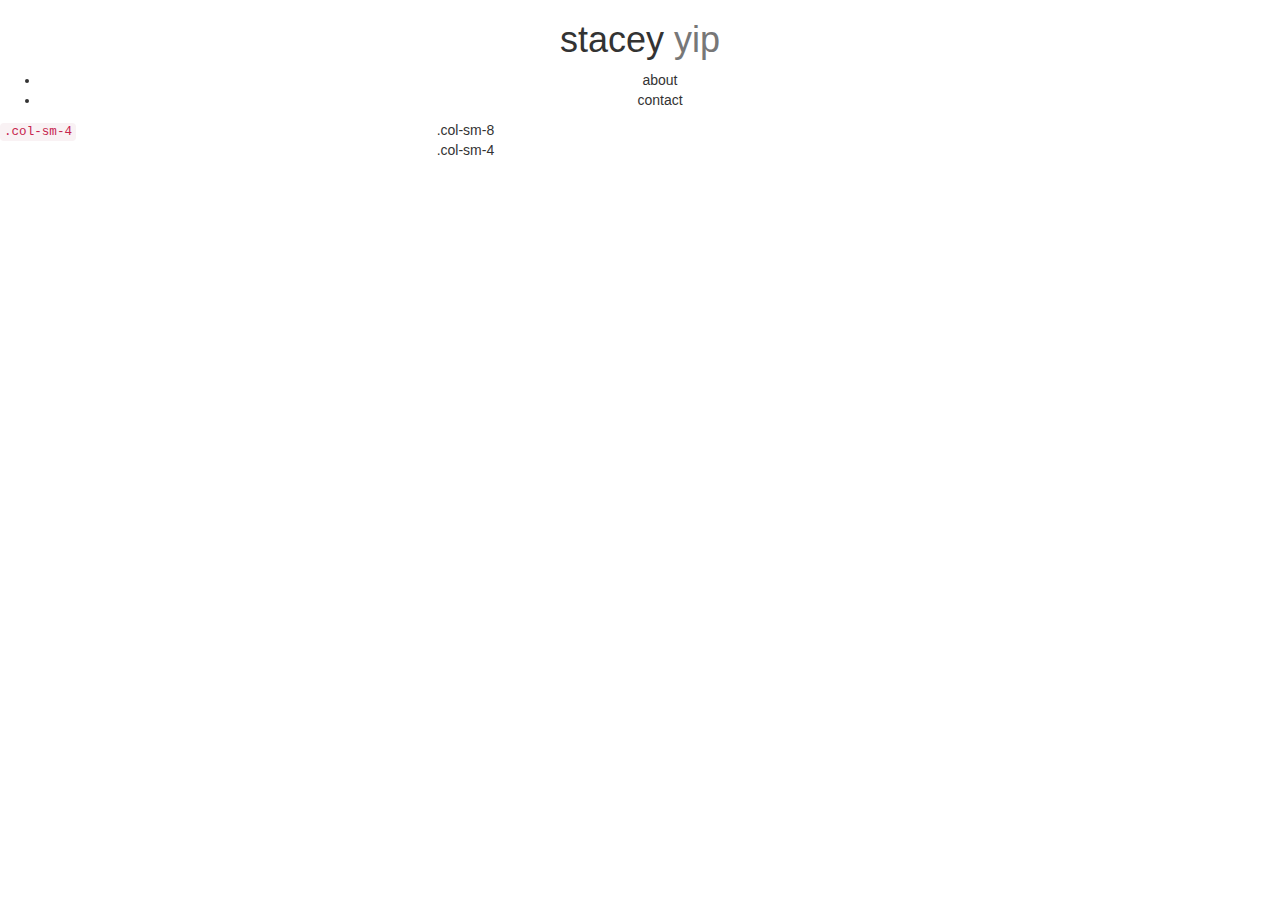
<file: index.html>
<!DOCTYPE html>
<html lang="en">
  <head>
    <title>stacey yip</title>
    <meta charset="utf-8">
    <meta name="viewport" content="width=device-width, initial-scale=1">
    <link rel="stylesheet" href="./css/bootstrap.css">
    <script src="https://ajax.googleapis.com/ajax/libs/jquery/3.3.1/jquery.min.js"></script>
    <script src="https://maxcdn.bootstrapcdn.com/bootstrap/3.3.7/js/bootstrap.min.js"></script>
  </head>

  <body>
    <div class="container">
      <h1 class="text-center">stacey <span class="text-muted">yip</div></span></h1>
      <ul class="text-center">
        <li>about</li>
        <li>contact</li>
      </ul>

      <div class="row">
        <div class="col-sm-4"><code>.col-sm-4</code></div>
        <div class="col-sm-8">.col-sm-8</div>
        <div class="col-sm-4">.col-sm-4</div>
      </div>


    </div>
  </body>
</html>
</file>
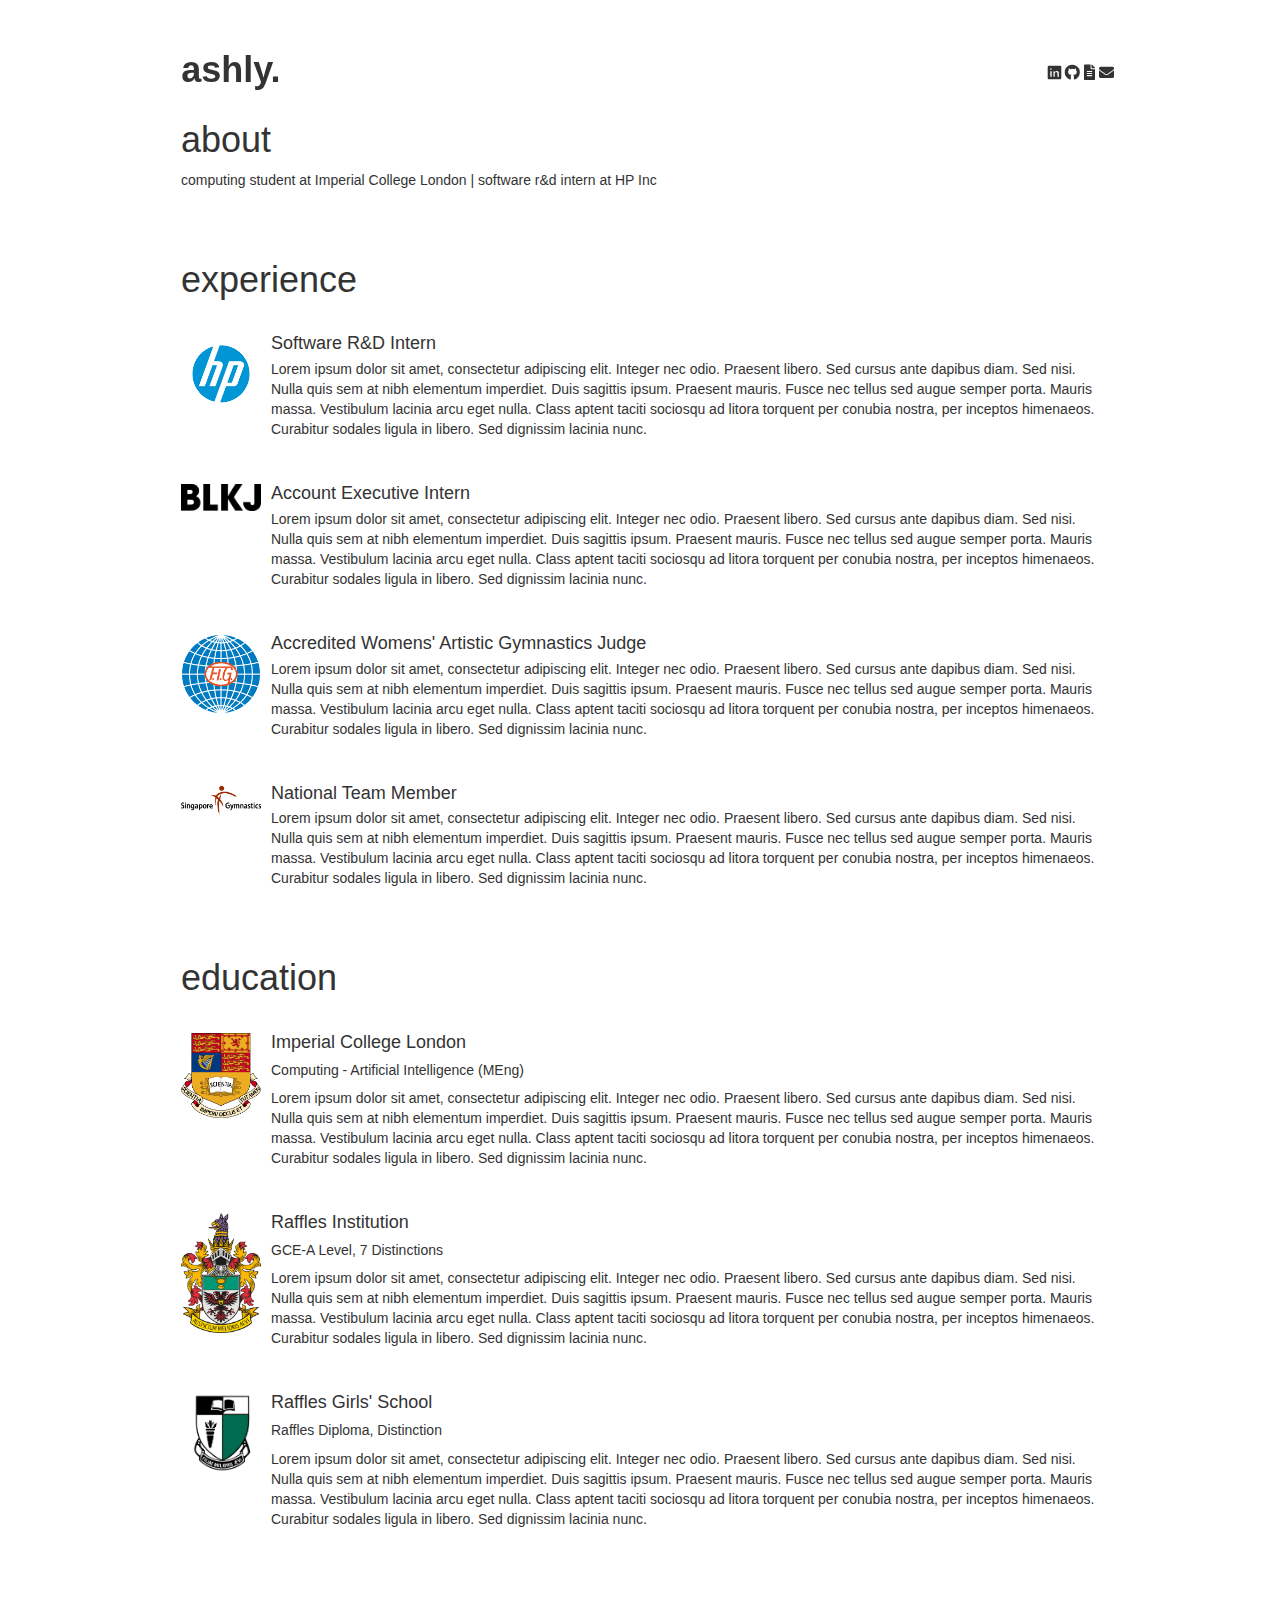
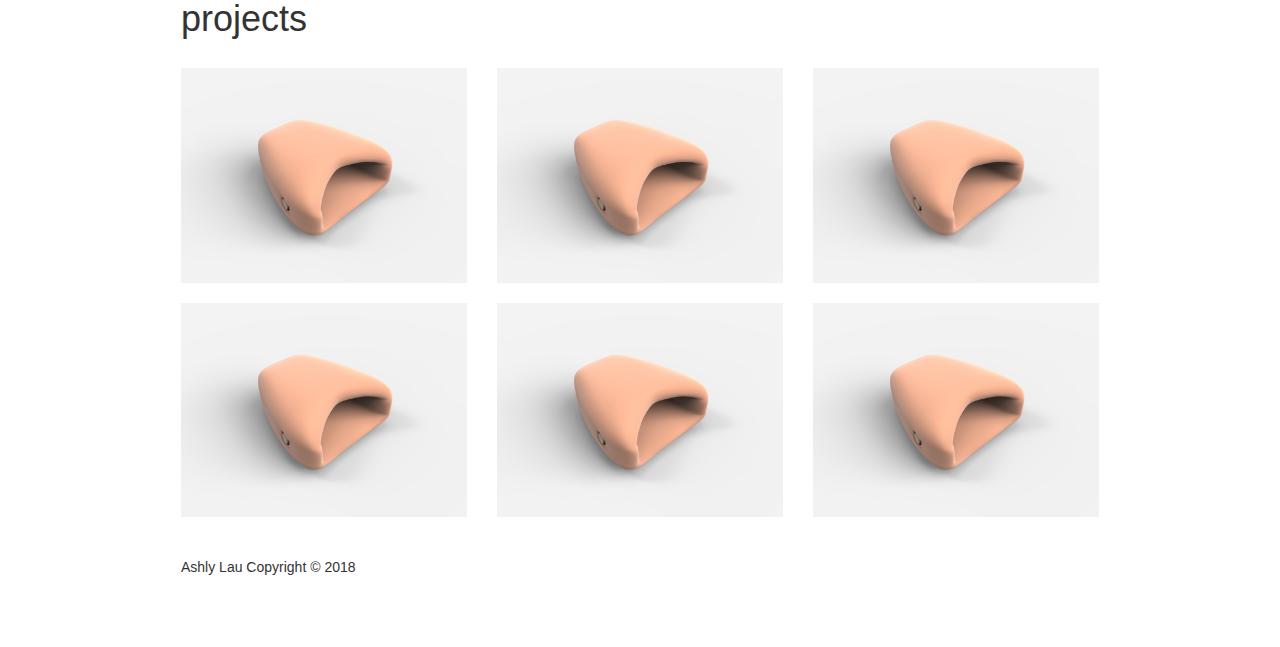
<file: my-website/index.html>
<!DOCTYPE html>
<html lang="en" dir="ltr">
  <head>
    <meta charset="utf-8">
    <link rel="stylesheet" href="./css/bootstrap.css">
    <link rel="stylesheet" href="./css/mystylesheet.css">
    <link rel="stylesheet" href="./css/webfonts/all.css">
    <link rel="stylesheet" href="./css/webfonts/brands.css">
    <title>ashly</title>
  </head>

  <body>
    <header>
      <div class="navbar navbar-fixed-top">
        <div class="container">
          <h1><a href="index.html" style="text-decoration: none">ashly.</a>
            <span class="navbar-text navbar-right">
              <a href="https://www.linkedin.com/in/ashly-lau"><i class="fab fa-linkedin"></i></a>
              <a href="https://github.com/ashlylau"><i class="fab fa-github"></i></a>
              <a href="./AshlyResume.pdf" download><i class="fas fa-file-alt"></i></a>
              <i class="fas fa-envelope"></i>
            </span>
          </h1>
        </div>
      </div>
    </header>

    <!-- <div class="sidenav">
      <div class="container">
        <ul>
          <li>about</li>
          <li>experience</li>
          <li>education</li>
          <li>projects</li>
        </ul>
      </div>
    </div> -->



    <div class="about container">
      <h1>about</h1>
      <p>computing student at Imperial College London | software r&d intern at HP Inc</p>
    </div>



    <div class="experience container content-margin">
      <h1>experience</h1>
      <div class="media">
        <div class="media-left media-top">
          <img src="./img/hplogo.png" class="media-object" style="width:80px">
        </div>
        <div class="media-body">
          <h4 class="media-heading">Software R&D Intern</h4>
          <p>Lorem ipsum dolor sit amet, consectetur adipiscing elit. Integer nec odio. Praesent libero. Sed cursus ante dapibus diam. Sed nisi. Nulla quis sem at nibh elementum imperdiet. Duis sagittis ipsum. Praesent mauris. Fusce nec tellus sed augue semper porta. Mauris massa. Vestibulum lacinia arcu eget nulla. Class aptent taciti sociosqu ad litora torquent per conubia nostra, per inceptos himenaeos. Curabitur sodales ligula in libero. Sed dignissim lacinia nunc. </p>
        </div>
      </div>

      <div class="media">
        <div class="media-left media-top">
          <img src="./img/blkj.png" class="media-object" style="width:80px">
        </div>
        <div class="media-body">
          <h4 class="media-heading">Account Executive Intern</h4>
          <p>Lorem ipsum dolor sit amet, consectetur adipiscing elit. Integer nec odio. Praesent libero. Sed cursus ante dapibus diam. Sed nisi. Nulla quis sem at nibh elementum imperdiet. Duis sagittis ipsum. Praesent mauris. Fusce nec tellus sed augue semper porta. Mauris massa. Vestibulum lacinia arcu eget nulla. Class aptent taciti sociosqu ad litora torquent per conubia nostra, per inceptos himenaeos. Curabitur sodales ligula in libero. Sed dignissim lacinia nunc. </p>
        </div>
      </div>

      <div class="media">
        <div class="media-left media-top">
          <img src="./img/fig.png" class="media-object" style="width:80px">
        </div>
        <div class="media-body">
          <h4 class="media-heading">Accredited Womens' Artistic Gymnastics Judge</h4>
          <p>Lorem ipsum dolor sit amet, consectetur adipiscing elit. Integer nec odio. Praesent libero. Sed cursus ante dapibus diam. Sed nisi. Nulla quis sem at nibh elementum imperdiet. Duis sagittis ipsum. Praesent mauris. Fusce nec tellus sed augue semper porta. Mauris massa. Vestibulum lacinia arcu eget nulla. Class aptent taciti sociosqu ad litora torquent per conubia nostra, per inceptos himenaeos. Curabitur sodales ligula in libero. Sed dignissim lacinia nunc. </p>
        </div>
      </div>

      <div class="media">
        <div class="media-left media-top">
          <img src="./img/sg.png" class="media-object" style="width:80px">
        </div>
        <div class="media-body">
          <h4 class="media-heading">National Team Member</h4>
          <p>Lorem ipsum dolor sit amet, consectetur adipiscing elit. Integer nec odio. Praesent libero. Sed cursus ante dapibus diam. Sed nisi. Nulla quis sem at nibh elementum imperdiet. Duis sagittis ipsum. Praesent mauris. Fusce nec tellus sed augue semper porta. Mauris massa. Vestibulum lacinia arcu eget nulla. Class aptent taciti sociosqu ad litora torquent per conubia nostra, per inceptos himenaeos. Curabitur sodales ligula in libero. Sed dignissim lacinia nunc. </p>
        </div>
      </div>
    </div>



    <div class="education container">
      <h1>education</h1>
      <div class="media">
        <div class="media-left media-top">
          <img src="./img/iclcrest.png" class="media-object" style="width:80px">
        </div>
        <div class="media-body">
          <h4 class="media-heading">Imperial College London</h4>
          <h5>Computing - Artificial Intelligence (MEng)</h5>
          <p>Lorem ipsum dolor sit amet, consectetur adipiscing elit. Integer nec odio. Praesent libero. Sed cursus ante dapibus diam. Sed nisi. Nulla quis sem at nibh elementum imperdiet. Duis sagittis ipsum. Praesent mauris. Fusce nec tellus sed augue semper porta. Mauris massa. Vestibulum lacinia arcu eget nulla. Class aptent taciti sociosqu ad litora torquent per conubia nostra, per inceptos himenaeos. Curabitur sodales ligula in libero. Sed dignissim lacinia nunc. </p>
        </div>
      </div>

      <div class="media">
        <div class="media-left media-top">
          <img src="./img/ri.png" class="media-object" style="width:80px">
        </div>
        <div class="media-body">
          <h4 class="media-heading">Raffles Institution</h4>
          <h5>GCE-A Level, 7 Distinctions</h5>
          <p>Lorem ipsum dolor sit amet, consectetur adipiscing elit. Integer nec odio. Praesent libero. Sed cursus ante dapibus diam. Sed nisi. Nulla quis sem at nibh elementum imperdiet. Duis sagittis ipsum. Praesent mauris. Fusce nec tellus sed augue semper porta. Mauris massa. Vestibulum lacinia arcu eget nulla. Class aptent taciti sociosqu ad litora torquent per conubia nostra, per inceptos himenaeos. Curabitur sodales ligula in libero. Sed dignissim lacinia nunc. </p>
        </div>
      </div>

      <div class="media">
        <div class="media-left media-top">
          <img src="./img/rgs.png" class="media-object" style="width:80px">
        </div>
        <div class="media-body">
          <h4 class="media-heading">Raffles Girls' School</h4>
          <h5>Raffles Diploma, Distinction</h5>
          <p>Lorem ipsum dolor sit amet, consectetur adipiscing elit. Integer nec odio. Praesent libero. Sed cursus ante dapibus diam. Sed nisi. Nulla quis sem at nibh elementum imperdiet. Duis sagittis ipsum. Praesent mauris. Fusce nec tellus sed augue semper porta. Mauris massa. Vestibulum lacinia arcu eget nulla. Class aptent taciti sociosqu ad litora torquent per conubia nostra, per inceptos himenaeos. Curabitur sodales ligula in libero. Sed dignissim lacinia nunc. </p>
        </div>
      </div>
    </div>


    <div class="projects container">
      <h1>projects</h1>
      <div class="row">
        <div class="col-lg-4 col-sm-6 col-xs-12 top-buffer">
          <a href="project.html"><img src="./img/balletshoe-sleeve.jpg" class="img-responsive"></a>
        </div>
        <div class="col-lg-4 col-sm-6 col-xs-12 top-buffer">
          <a href="project.html"><img src="./img/balletshoe-sleeve.jpg" class="img-responsive"></a>
        </div>
        <div class="col-lg-4 col-sm-6 col-xs-12 top-buffer">
          <a href="project.html"><img src="./img/balletshoe-sleeve.jpg" class="img-responsive"></a>
        </div>
        <div class="col-lg-4 col-sm-6 col-xs-12 top-buffer">
          <a href="project.html"><img src="./img/balletshoe-sleeve.jpg" class="img-responsive"></a>
        </div>
        <div class="col-lg-4 col-sm-6 col-xs-12 top-buffer">
          <a href="project.html"><img src="./img/balletshoe-sleeve.jpg" class="img-responsive"></a>
        </div>
        <div class="col-lg-4 col-sm-6 col-xs-12 top-buffer">
          <a href="project.html"><img src="./img/balletshoe-sleeve.jpg" class="img-responsive"></a>
        </div>
      </div>
    </div>



    <footer class="container">Ashly Lau Copyright &copy; 2018</footer>

  </body>
</html>
</file>
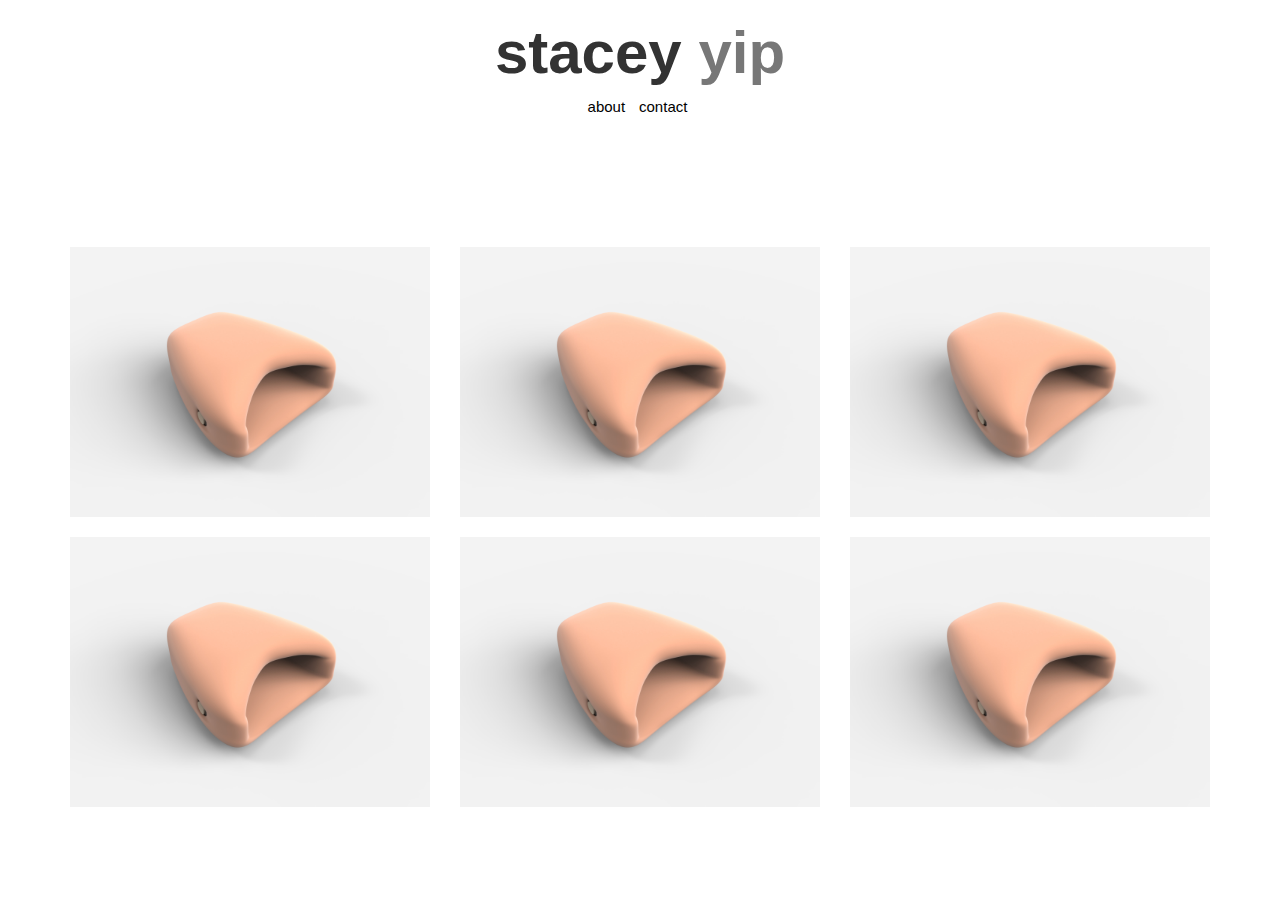
<file: stacey-website/index.html>
<!DOCTYPE html>
<html lang="en">
  <head>
    <title>stacey yip</title>
    <meta charset="utf-8">
    <meta name="viewport" content="width=device-width, initial-scale=1">
    <link rel="stylesheet" href="./css/bootstrap.css">
    <script src="https://ajax.googleapis.com/ajax/libs/jquery/3.3.1/jquery.min.js"></script>
    <script src="https://maxcdn.bootstrapcdn.com/bootstrap/3.3.7/js/bootstrap.min.js"></script>
  </head>

  <body>
    <div class="website-name">
      <h1 class="text-center">stacey <span class="text-muted">yip</span></h1>
      <ul class="list-inline text-center">
        <li><a href="about.html">about</a></li>
        <li><a href="contact.html">contact</a></li>
      </ul>
    </div>

    <div class="container center">
      <div class="row">
        <div class="col-lg-4 col-sm-6 col-xs-12 top-buffer">
          <a href="image.html"><img src="./img/balletshoe-sleeve.jpg" class="img-responsive"></a>
        </div>
        <div class="col-lg-4 col-sm-6 col-xs-12 top-buffer">
          <a href="image.html"><img src="./img/balletshoe-sleeve.jpg" class="img-responsive"></a>
        </div>
        <div class="col-lg-4 col-sm-6 col-xs-12 top-buffer">
          <a href="image.html"><img src="./img/balletshoe-sleeve.jpg" class="img-responsive"></a>
        </div>
        <div class="col-lg-4 col-sm-6 col-xs-12 top-buffer">
          <a href="image.html"><img src="./img/balletshoe-sleeve.jpg" class="img-responsive"></a>
        </div>
        <div class="col-lg-4 col-sm-6 col-xs-12 top-buffer">
          <a href="image.html"><img src="./img/balletshoe-sleeve.jpg" class="img-responsive"></a>
        </div>
        <div class="col-lg-4 col-sm-6 col-xs-12 top-buffer">
          <a href="image.html"><img src="./img/balletshoe-sleeve.jpg" class="img-responsive"></a>
        </div>
        <!-- <div class="col-lg-4 col-sm-6 col-xs-12 top-buffer">
          <img src="./img/overview-2.jpg" class="img-responsive">
        </div>
        <div class="col-lg-4 col-sm-6 col-xs-12 top-buffer">
          <img src="./img/screenshot.png" class="img-responsive">
        </div>
        <div class="col-lg-4 col-sm-6 col-xs-12 top-buffer">
          <img src="./img/screenshot.png" class="img-responsive">
        </div>
        <div class="col-lg-4 col-sm-6 col-xs-12 top-buffer">
          <img src="./img/ring-4.jpg" class="img-responsive">
        </div>
        <div class="col-lg-4 col-sm-6 col-xs-12 top-buffer">
          <img src="./img/scanbinet-03.jpg" class="img-responsive">
        </div> -->
      </div>
    </div>


    <!-- <div class="grid-container">
      <div class="grid-item">
        <img src="./img/balletshoe-sleeve.jpg" class="img-responsive">
      </div>
      <div class="grid-item">
        <img src="./img/overview-2.jpg" class="img-responsive">
      </div>
      <div class="grid-item">
        <img src="./img/ring-4.jpg" class="img-responsive">
      </div>
      <div class="grid-item">
        <img src="./img/scanbinet-03.jpg" class="img-responsive">
      </div>
      <div class="grid-item">
        <img src="./img/screenshot.png" class="img-responsive">
      </div>
      <div class="grid-item">
        <img src="./img/screenshot-2.png" class="img-responsive">
      </div>
    </div> -->


  </body>
</html>
</file>
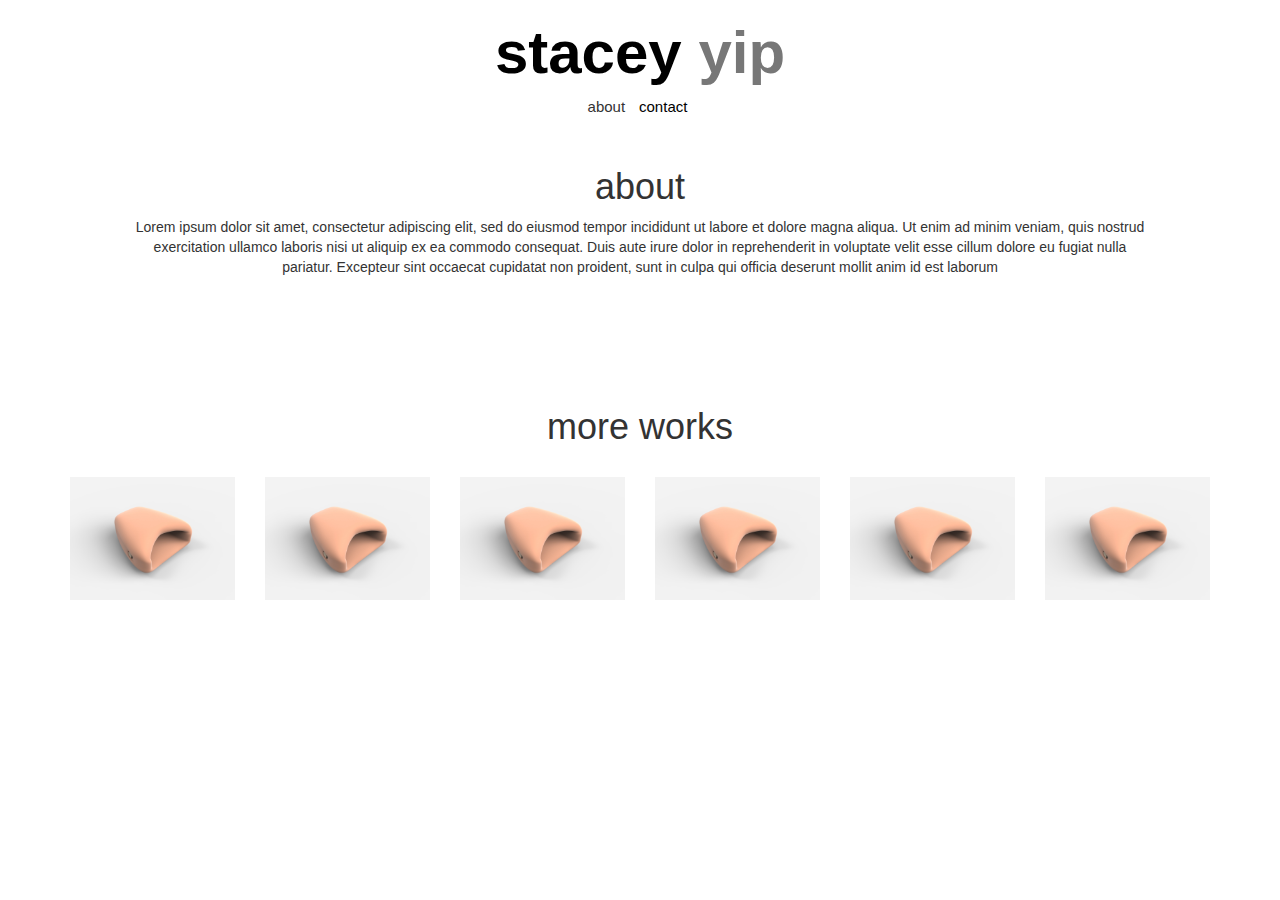
<file: about.html>
<!DOCTYPE html>
<html lang="en">
  <head>
    <title>stacey yip | about</title>
    <meta charset="utf-8">
    <meta name="viewport" content="width=device-width, initial-scale=1">
    <link rel="stylesheet" href="./css/bootstrap.css">
    <script src="https://ajax.googleapis.com/ajax/libs/jquery/3.3.1/jquery.min.js"></script>
    <script src="https://maxcdn.bootstrapcdn.com/bootstrap/3.3.7/js/bootstrap.min.js"></script>
  </head>

  <body>
    <div class="website-name">
      <h1 class="text-center"><a href="index.html">stacey <span class="text-muted">yip</span></a></h1>
      <ul class="list-inline text-center">
        <li class="current">about</li>
        <li><a href="contact.html">contact</a></li>
      </ul>
    </div>

    <div class="about text-center">
      <h1>about</h1>
      <p>Lorem ipsum dolor sit amet, consectetur adipiscing elit, sed do eiusmod tempor incididunt ut labore et dolore magna aliqua. Ut enim ad minim veniam, quis nostrud exercitation ullamco laboris nisi ut aliquip ex ea commodo consequat. Duis aute irure dolor in reprehenderit in voluptate velit esse cillum dolore eu fugiat nulla pariatur. Excepteur sint occaecat cupidatat non proident, sunt in culpa qui officia deserunt mollit anim id est laborum</p>
    </div>


    <div class="container center">
      <div class="moreworks text-center">
        <h1>more works</h1>
      </div>
      <div class="row">
        <div class="col-lg-2 col-sm-4 col-xs-6 top-buffer">
          <a href="image.html"><img src="./img/balletshoe-sleeve.jpg" class="img-responsive"></a>
        </div>
        <div class="col-lg-2 col-sm-4 col-xs-6 top-buffer">
          <a href="image.html"><img src="./img/balletshoe-sleeve.jpg" class="img-responsive"></a>
        </div>
        <div class="col-lg-2 col-sm-4 col-xs-6 top-buffer">
          <a href="image.html"><img src="./img/balletshoe-sleeve.jpg" class="img-responsive"></a>
        </div>
        <div class="col-lg-2 col-sm-4 col-xs-6 top-buffer">
          <a href="image.html"><img src="./img/balletshoe-sleeve.jpg" class="img-responsive"></a>
        </div>
        <div class="col-lg-2 col-sm-4 col-xs-6 top-buffer">
          <a href="image.html"><img src="./img/balletshoe-sleeve.jpg" class="img-responsive"></a>
        </div>
        <div class="col-lg-2 col-sm-4 col-xs-6 top-buffer">
          <a href="image.html"><img src="./img/balletshoe-sleeve.jpg" class="img-responsive"></a>
        </div>

        <!-- <div class="col-lg-4 col-sm-6 col-xs-12 top-buffer">
          <img src="./img/overview-2.jpg" class="img-responsive">
        </div>
        <div class="col-lg-4 col-sm-6 col-xs-12 top-buffer">
          <img src="./img/screenshot.png" class="img-responsive">
        </div>
        <div class="col-lg-4 col-sm-6 col-xs-12 top-buffer">
          <img src="./img/screenshot.png" class="img-responsive">
        </div>
        <div class="col-lg-4 col-sm-6 col-xs-12 top-buffer">
          <img src="./img/ring-4.jpg" class="img-responsive">
        </div>
        <div class="col-lg-4 col-sm-6 col-xs-12 top-buffer">
          <img src="./img/scanbinet-03.jpg" class="img-responsive">
        </div> -->
      </div>
    </div>


    <!-- <div class="grid-container">
      <div class="grid-item">
        <img src="./img/balletshoe-sleeve.jpg" class="img-responsive">
      </div>
      <div class="grid-item">
        <img src="./img/overview-2.jpg" class="img-responsive">
      </div>
      <div class="grid-item">
        <img src="./img/ring-4.jpg" class="img-responsive">
      </div>
      <div class="grid-item">
        <img src="./img/scanbinet-03.jpg" class="img-responsive">
      </div>
      <div class="grid-item">
        <img src="./img/screenshot.png" class="img-responsive">
      </div>
      <div class="grid-item">
        <img src="./img/screenshot-2.png" class="img-responsive">
      </div>
    </div> -->


  </body>
</html>
</file>
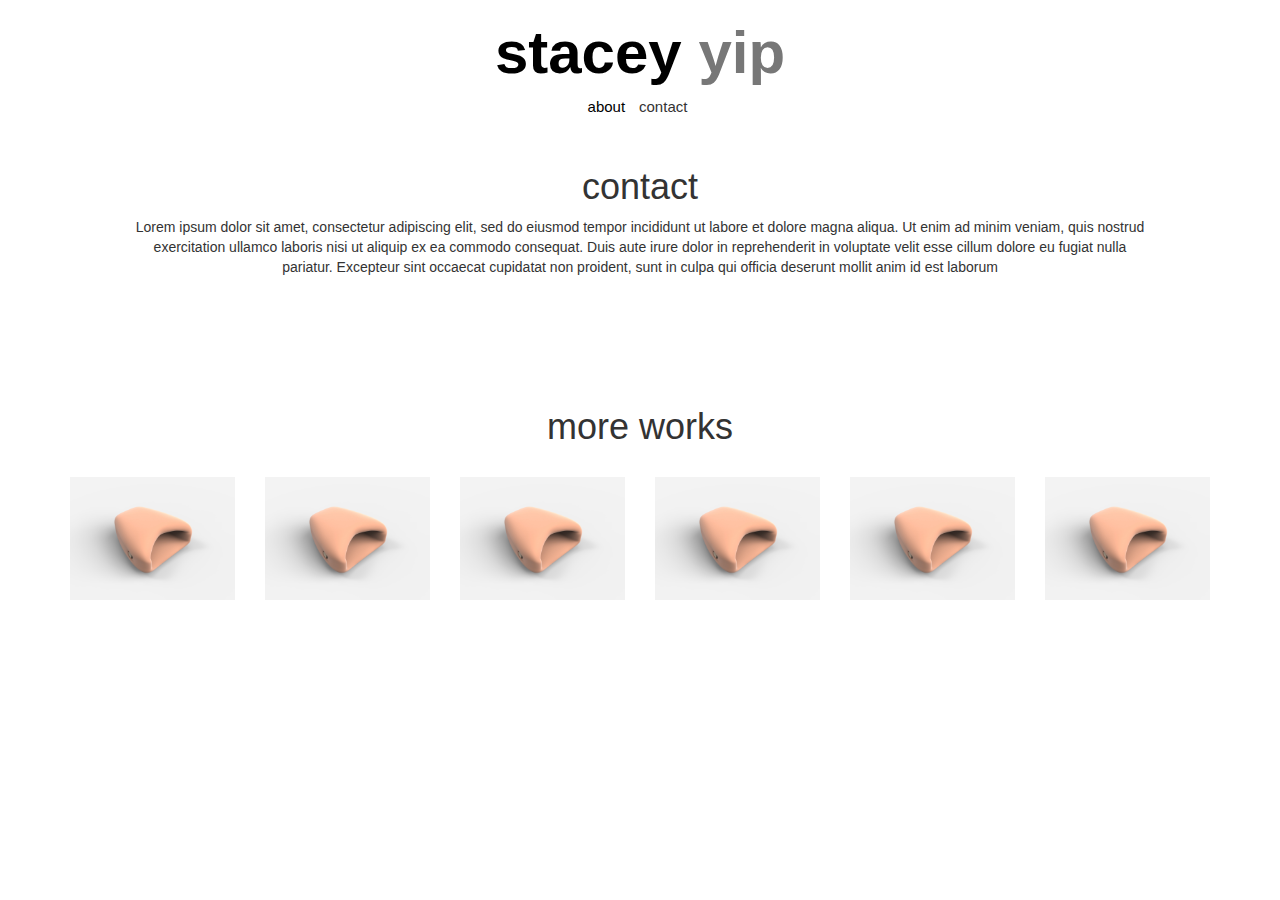
<file: contact.html>
<!DOCTYPE html>
<html lang="en">
  <head>
    <title>stacey yip | contact</title>
    <meta charset="utf-8">
    <meta name="viewport" content="width=device-width, initial-scale=1">
    <link rel="stylesheet" href="./css/bootstrap.css">
    <script src="https://ajax.googleapis.com/ajax/libs/jquery/3.3.1/jquery.min.js"></script>
    <script src="https://maxcdn.bootstrapcdn.com/bootstrap/3.3.7/js/bootstrap.min.js"></script>
  </head>

  <body>
    <div class="website-name">
      <h1 class="text-center"><a href="index.html">stacey <span class="text-muted">yip</span></a></h1>
      <ul class="list-inline text-center">
        <li><a href="about.html">about</a></li>
        <li class="current">contact</li>
      </ul>
    </div>

    <div class="contact text-center">
      <h1>contact</h1>
      <p>Lorem ipsum dolor sit amet, consectetur adipiscing elit, sed do eiusmod tempor incididunt ut labore et dolore magna aliqua. Ut enim ad minim veniam, quis nostrud exercitation ullamco laboris nisi ut aliquip ex ea commodo consequat. Duis aute irure dolor in reprehenderit in voluptate velit esse cillum dolore eu fugiat nulla pariatur. Excepteur sint occaecat cupidatat non proident, sunt in culpa qui officia deserunt mollit anim id est laborum</p>
    </div>


    <div class="container center">
      <div class="moreworks text-center">
        <h1>more works</h1>
      </div>
      <div class="row">
        <div class="col-lg-2 col-sm-4 col-xs-6 top-buffer">
          <a href="image.html"><img src="./img/balletshoe-sleeve.jpg" class="img-responsive"></a>
        </div>
        <div class="col-lg-2 col-sm-4 col-xs-6 top-buffer">
          <a href="image.html"><img src="./img/balletshoe-sleeve.jpg" class="img-responsive"></a>
        </div>
        <div class="col-lg-2 col-sm-4 col-xs-6 top-buffer">
          <a href="image.html"><img src="./img/balletshoe-sleeve.jpg" class="img-responsive"></a>
        </div>
        <div class="col-lg-2 col-sm-4 col-xs-6 top-buffer">
          <a href="image.html"><img src="./img/balletshoe-sleeve.jpg" class="img-responsive"></a>
        </div>
        <div class="col-lg-2 col-sm-4 col-xs-6 top-buffer">
          <a href="image.html"><img src="./img/balletshoe-sleeve.jpg" class="img-responsive"></a>
        </div>
        <div class="col-lg-2 col-sm-4 col-xs-6 top-buffer">
          <a href="image.html"><img src="./img/balletshoe-sleeve.jpg" class="img-responsive"></a>
        </div>

        <!-- <div class="col-lg-4 col-sm-6 col-xs-12 top-buffer">
          <img src="./img/overview-2.jpg" class="img-responsive">
        </div>
        <div class="col-lg-4 col-sm-6 col-xs-12 top-buffer">
          <img src="./img/screenshot.png" class="img-responsive">
        </div>
        <div class="col-lg-4 col-sm-6 col-xs-12 top-buffer">
          <img src="./img/screenshot.png" class="img-responsive">
        </div>
        <div class="col-lg-4 col-sm-6 col-xs-12 top-buffer">
          <img src="./img/ring-4.jpg" class="img-responsive">
        </div>
        <div class="col-lg-4 col-sm-6 col-xs-12 top-buffer">
          <img src="./img/scanbinet-03.jpg" class="img-responsive">
        </div> -->
      </div>
    </div>


    <!-- <div class="grid-container">
      <div class="grid-item">
        <img src="./img/balletshoe-sleeve.jpg" class="img-responsive">
      </div>
      <div class="grid-item">
        <img src="./img/overview-2.jpg" class="img-responsive">
      </div>
      <div class="grid-item">
        <img src="./img/ring-4.jpg" class="img-responsive">
      </div>
      <div class="grid-item">
        <img src="./img/scanbinet-03.jpg" class="img-responsive">
      </div>
      <div class="grid-item">
        <img src="./img/screenshot.png" class="img-responsive">
      </div>
      <div class="grid-item">
        <img src="./img/screenshot-2.png" class="img-responsive">
      </div>
    </div> -->


  </body>
</html>
</file>
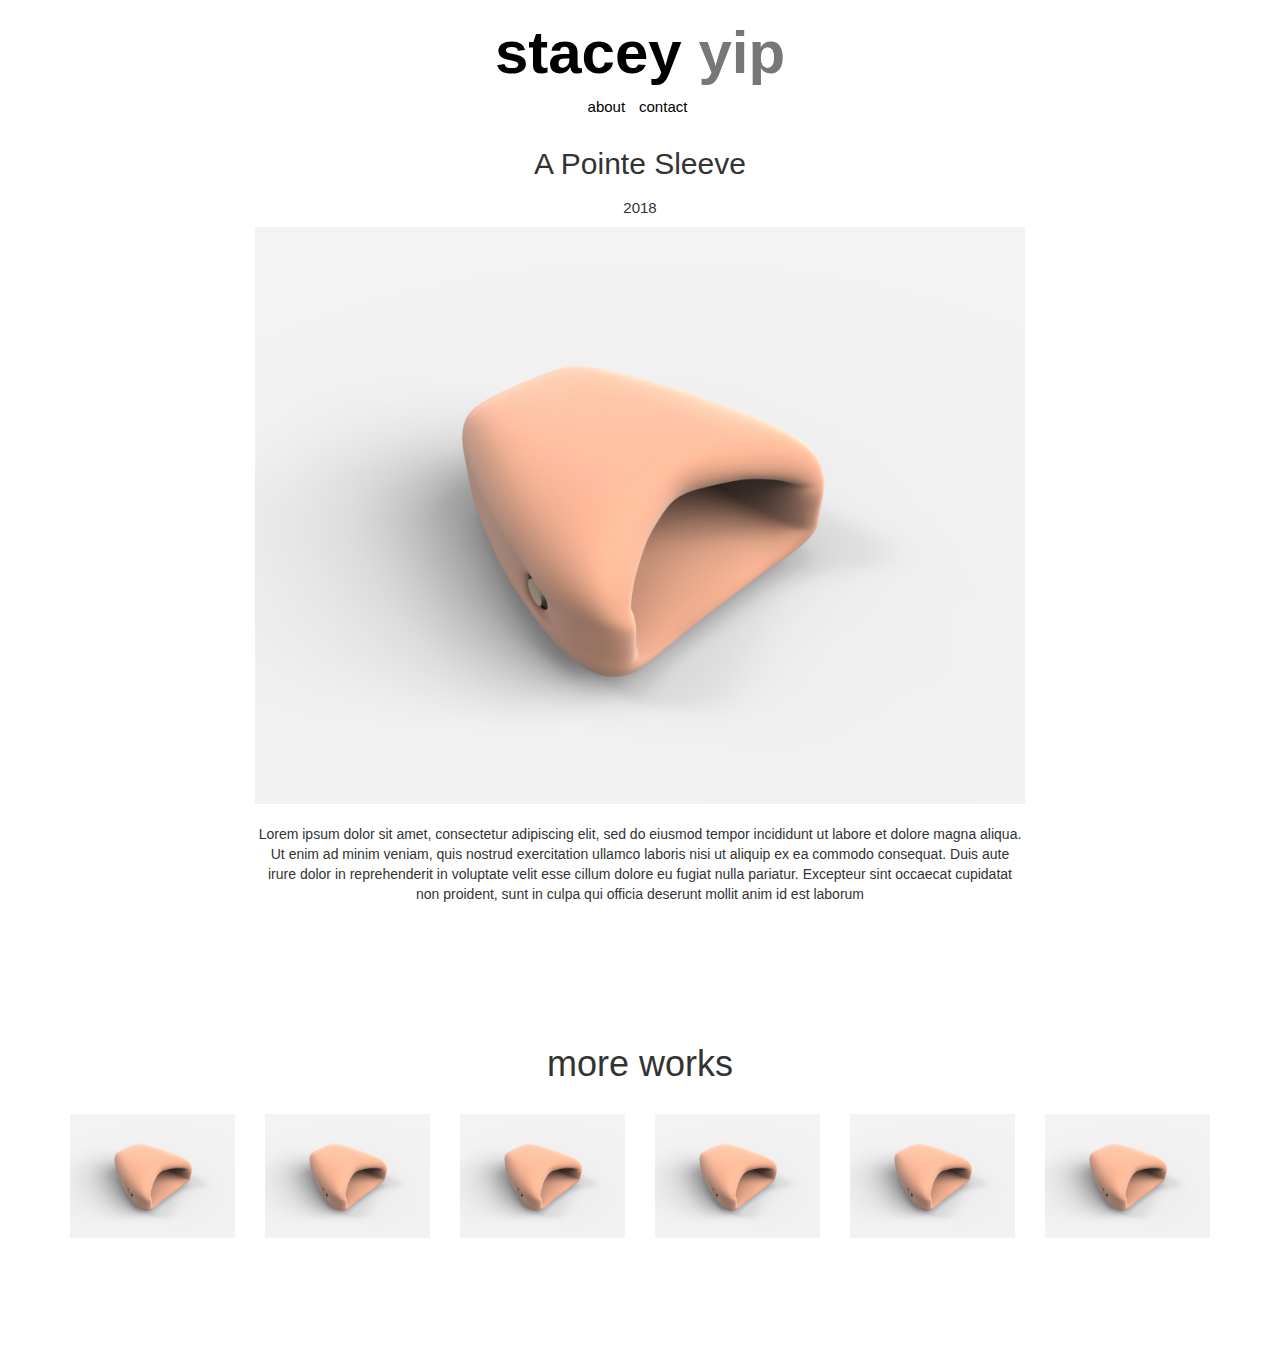
<file: image.html>
<!DOCTYPE html>
<html lang="en">
  <head>
    <title>stacey yip | project-name</title>
    <meta charset="utf-8">
    <meta name="viewport" content="width=device-width, initial-scale=1">
    <link rel="stylesheet" href="./css/bootstrap.css">
    <script src="https://ajax.googleapis.com/ajax/libs/jquery/3.3.1/jquery.min.js"></script>
    <script src="https://maxcdn.bootstrapcdn.com/bootstrap/3.3.7/js/bootstrap.min.js"></script>
  </head>

  <body>
    <div class="website-name">
      <h1 class="text-center"><a href="index.html">stacey <span class="text-muted">yip</span></a></h1>
      <ul class="list-inline text-center">
        <li><a href="about.html">about</a></li>
        <li><a href="contact.html">contact</a></li>
      </ul>
    </div>


    <div class="container image-content">
      <h1 class="text-center">A Pointe Sleeve</h1>
      <h3 class="text-center">2018</h3>
      <img src="./img/balletshoe-sleeve.jpg" class="img-responsive" alt="balletshoe">
      <p class="text-center">Lorem ipsum dolor sit amet, consectetur adipiscing elit, sed do eiusmod tempor incididunt ut labore et dolore magna aliqua. Ut enim ad minim veniam, quis nostrud exercitation ullamco laboris nisi ut aliquip ex ea commodo consequat. Duis aute irure dolor in reprehenderit in voluptate velit esse cillum dolore eu fugiat nulla pariatur. Excepteur sint occaecat cupidatat non proident, sunt in culpa qui officia deserunt mollit anim id est laborum</p>
    </div>


    <div class="container center">
      <div class="moreworks text-center">
        <h1>more works</h1>
      </div>
      <div class="row">
        <div class="col-lg-2 col-sm-4 col-xs-6 top-buffer">
          <a href="image.html"><img src="./img/balletshoe-sleeve.jpg" class="img-responsive"></a>
        </div>
        <div class="col-lg-2 col-sm-4 col-xs-6 top-buffer">
          <a href="image.html"><img src="./img/balletshoe-sleeve.jpg" class="img-responsive"></a>
        </div>
        <div class="col-lg-2 col-sm-4 col-xs-6 top-buffer">
          <a href="image.html"><img src="./img/balletshoe-sleeve.jpg" class="img-responsive"></a>
        </div>
        <div class="col-lg-2 col-sm-4 col-xs-6 top-buffer">
          <a href="image.html"><img src="./img/balletshoe-sleeve.jpg" class="img-responsive"></a>
        </div>
        <div class="col-lg-2 col-sm-4 col-xs-6 top-buffer">
          <a href="image.html"><img src="./img/balletshoe-sleeve.jpg" class="img-responsive"></a>
        </div>
        <div class="col-lg-2 col-sm-4 col-xs-6 top-buffer">
          <a href="image.html"><img src="./img/balletshoe-sleeve.jpg" class="img-responsive"></a>
        </div>

        <!-- <div class="col-lg-4 col-sm-6 col-xs-12 top-buffer">
          <img src="./img/overview-2.jpg" class="img-responsive">
        </div>
        <div class="col-lg-4 col-sm-6 col-xs-12 top-buffer">
          <img src="./img/screenshot.png" class="img-responsive">
        </div>
        <div class="col-lg-4 col-sm-6 col-xs-12 top-buffer">
          <img src="./img/screenshot.png" class="img-responsive">
        </div>
        <div class="col-lg-4 col-sm-6 col-xs-12 top-buffer">
          <img src="./img/ring-4.jpg" class="img-responsive">
        </div>
        <div class="col-lg-4 col-sm-6 col-xs-12 top-buffer">
          <img src="./img/scanbinet-03.jpg" class="img-responsive">
        </div> -->
      </div>
    </div>


    <!-- <div class="grid-container">
      <div class="grid-item">
        <img src="./img/balletshoe-sleeve.jpg" class="img-responsive">
      </div>
      <div class="grid-item">
        <img src="./img/overview-2.jpg" class="img-responsive">
      </div>
      <div class="grid-item">
        <img src="./img/ring-4.jpg" class="img-responsive">
      </div>
      <div class="grid-item">
        <img src="./img/scanbinet-03.jpg" class="img-responsive">
      </div>
      <div class="grid-item">
        <img src="./img/screenshot.png" class="img-responsive">
      </div>
      <div class="grid-item">
        <img src="./img/screenshot-2.png" class="img-responsive">
      </div>
    </div> -->


  </body>
</html>
</file>
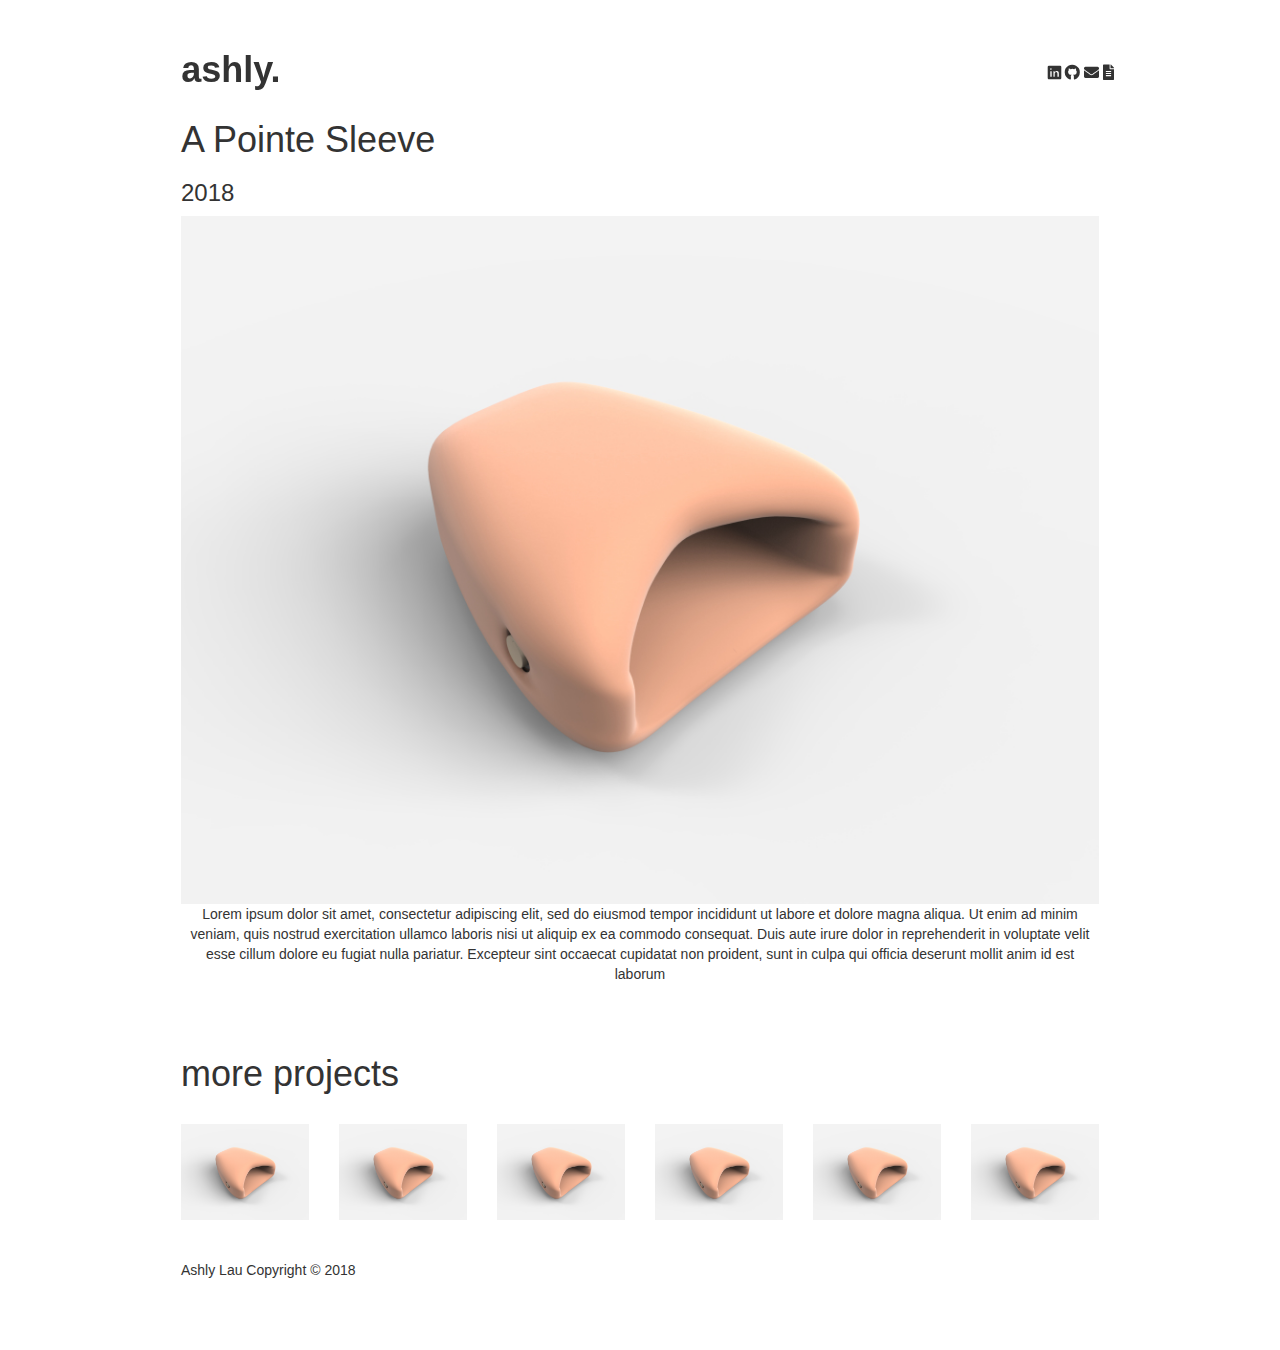
<file: my-website/project.html>
<!DOCTYPE html>
<html lang="en" dir="ltr">
  <head>
    <meta charset="utf-8">
    <link rel="stylesheet" href="./css/bootstrap.css">
    <link rel="stylesheet" href="./css/mystylesheet.css">
    <link rel="stylesheet" href="./css/webfonts/all.css">
    <link rel="stylesheet" href="./css/webfonts/brands.css">
    <title>ashly | project-name</title>
  </head>

  <body>
    <header>
      <div class="navbar navbar-fixed-top">
        <div class="container">
          <h1><a href="index.html" style="text-decoration: none">ashly.</a>
            <span class="navbar-text navbar-right">
              <a href="https://www.linkedin.com/in/ashly-lau"><i class="fab fa-linkedin"></i></a>
              <a href="https://github.com/ashlylau"><i class="fab fa-github"></i></a>
              <i class="fas fa-envelope"></i>
              <a href="./AshlyResume.pdf" download><i class="fas fa-file-alt"></i></a>
            </span>
          </h1>
        </div>
      </div>
    </header>

    <div class="project-page container">
      <h1>A Pointe Sleeve</h1>
      <h3>2018</h3>
      <img src="./img/balletshoe-sleeve.jpg" class="img-responsive" alt="balletshoe">
      <p class="text-center">Lorem ipsum dolor sit amet, consectetur adipiscing elit, sed do eiusmod tempor incididunt ut labore et dolore magna aliqua. Ut enim ad minim veniam, quis nostrud exercitation ullamco laboris nisi ut aliquip ex ea commodo consequat. Duis aute irure dolor in reprehenderit in voluptate velit esse cillum dolore eu fugiat nulla pariatur. Excepteur sint occaecat cupidatat non proident, sunt in culpa qui officia deserunt mollit anim id est laborum</p>
    </div>




    <div class="projects container">
      <h1>more projects</h1>
      <div class="row">
        <div class="col-lg-2 col-sm-4 col-xs-6 top-buffer">
          <a href="project.html"><img src="./img/balletshoe-sleeve.jpg" class="img-responsive"></a>
        </div>
        <div class="col-lg-2 col-sm-4 col-xs-6 top-buffer">
          <a href="project.html"><img src="./img/balletshoe-sleeve.jpg" class="img-responsive"></a>
        </div>
        <div class="col-lg-2 col-sm-4 col-xs-6 top-buffer">
          <a href="project.html"><img src="./img/balletshoe-sleeve.jpg" class="img-responsive"></a>
        </div>
        <div class="col-lg-2 col-sm-4 col-xs-6 top-buffer">
          <a href="project.html"><img src="./img/balletshoe-sleeve.jpg" class="img-responsive"></a>
        </div>
        <div class="col-lg-2 col-sm-4 col-xs-6 top-buffer">
          <a href="project.html"><img src="./img/balletshoe-sleeve.jpg" class="img-responsive"></a>
        </div>
        <div class="col-lg-2 col-sm-4 col-xs-6 top-buffer">
          <a href="project.html"><img src="./img/balletshoe-sleeve.jpg" class="img-responsive"></a>
        </div>
      </div>
    </div>



    <footer class="container">Ashly Lau Copyright &copy; 2018</footer>

  </body>
</html>
</file>
<file: my-website/css/mystylesheet.css>
/*custom classes*/
/* .affix {
  top: 0;
  width: 100%;
}

.affix-top {
  width: 100%;
}

.affix-bottom {
  position: absolute;
  width: 100%;
} */

.container {
  padding: 20px 10% 20px 10%;
}

body {
  padding: 0px 10px 50px 10px;
}

.navbar {
  padding: 10px 10px 0px 10.5px;
  /* background-color: #ffffff; */
}

.navbar h1 {
  font-weight: bold;
}

.navbar a {
  color: #333333;
}

.navbar a:hover {
  text-decoration: none;
  color: #333333;
}

.navbar span {
  font-size: 15px;
  float: right;
}

/* .sidenav {
  height: 100%;
  width: 100px;
  position: fixed;
  z-index: 1;
  top: 0;
  right: 0;
  /* background-color: #111; */
  /* overflow-x: hidden;
  padding-top: 20px;
} */

.about h1 {
  margin-top: 100px;
}

.project-page h1 {
  margin-top: 100px;
}

.emailreveal{
  visibility: hidden;
  color: #2a3975;
  margin-left: 10px;;
}

.email:hover .emailreveal{
  visibility: visible;
  opacity: 1;
}

.media {
  margin-top: 35px;
}

.website-name {
  font-family: Arial;
}

.website-name h1 {
  font-weight: bold;
  font-size: 60px;
}


.website-name li {
  font-size: 15px;
}

.top-buffer {
  margin-top: 20px;
}

.center {
  margin: auto;
  margin-bottom: 100px;
  margin-top: 100px;
  width: 80%;
  padding: 10px;
}

.grid-container {
  margin: 20px 80px 20px 80px;
  display: grid;
  grid-template-columns: 1fr 1fr 1fr;
  grid-gap: 20px;
}

.image-content {
  font-family: sans-serif;
  max-width: 800px;
  width: 80%
}

.image-content h1 {
  font-size: 30px;
}

.image-content h3 {
  font-size: 15px;
}

.image-content p {
  margin-top: 20px;
}

.moreworks {
  font-weight: bold;
}

/* .about {
  margin: auto;
  margin-top: 50px;
  width: 80%
} */

.contact {
  margin: auto;
  margin-top: 50px;
  width: 80%
}
</file>
<file: my-website/css/webfonts/brands.css>
/*!
 * Font Awesome Free 5.2.0 by @fontawesome - https://fontawesome.com
 * License - https://fontawesome.com/license (Icons: CC BY 4.0, Fonts: SIL OFL 1.1, Code: MIT License)
 */
@font-face {
  font-family: 'Font Awesome 5 Brands';
  font-style: normal;
  font-weight: normal;
  src: url("../webfonts/fa-brands-400.eot");
  src: url("../webfonts/fa-brands-400.eot?#iefix") format("embedded-opentype"), url("../webfonts/fa-brands-400.woff2") format("woff2"), url("../webfonts/fa-brands-400.woff") format("woff"), url("../webfonts/fa-brands-400.ttf") format("truetype"), url("../webfonts/fa-brands-400.svg#fontawesome") format("svg"); }

.fab {
  font-family: 'Font Awesome 5 Brands'; }
</file>
